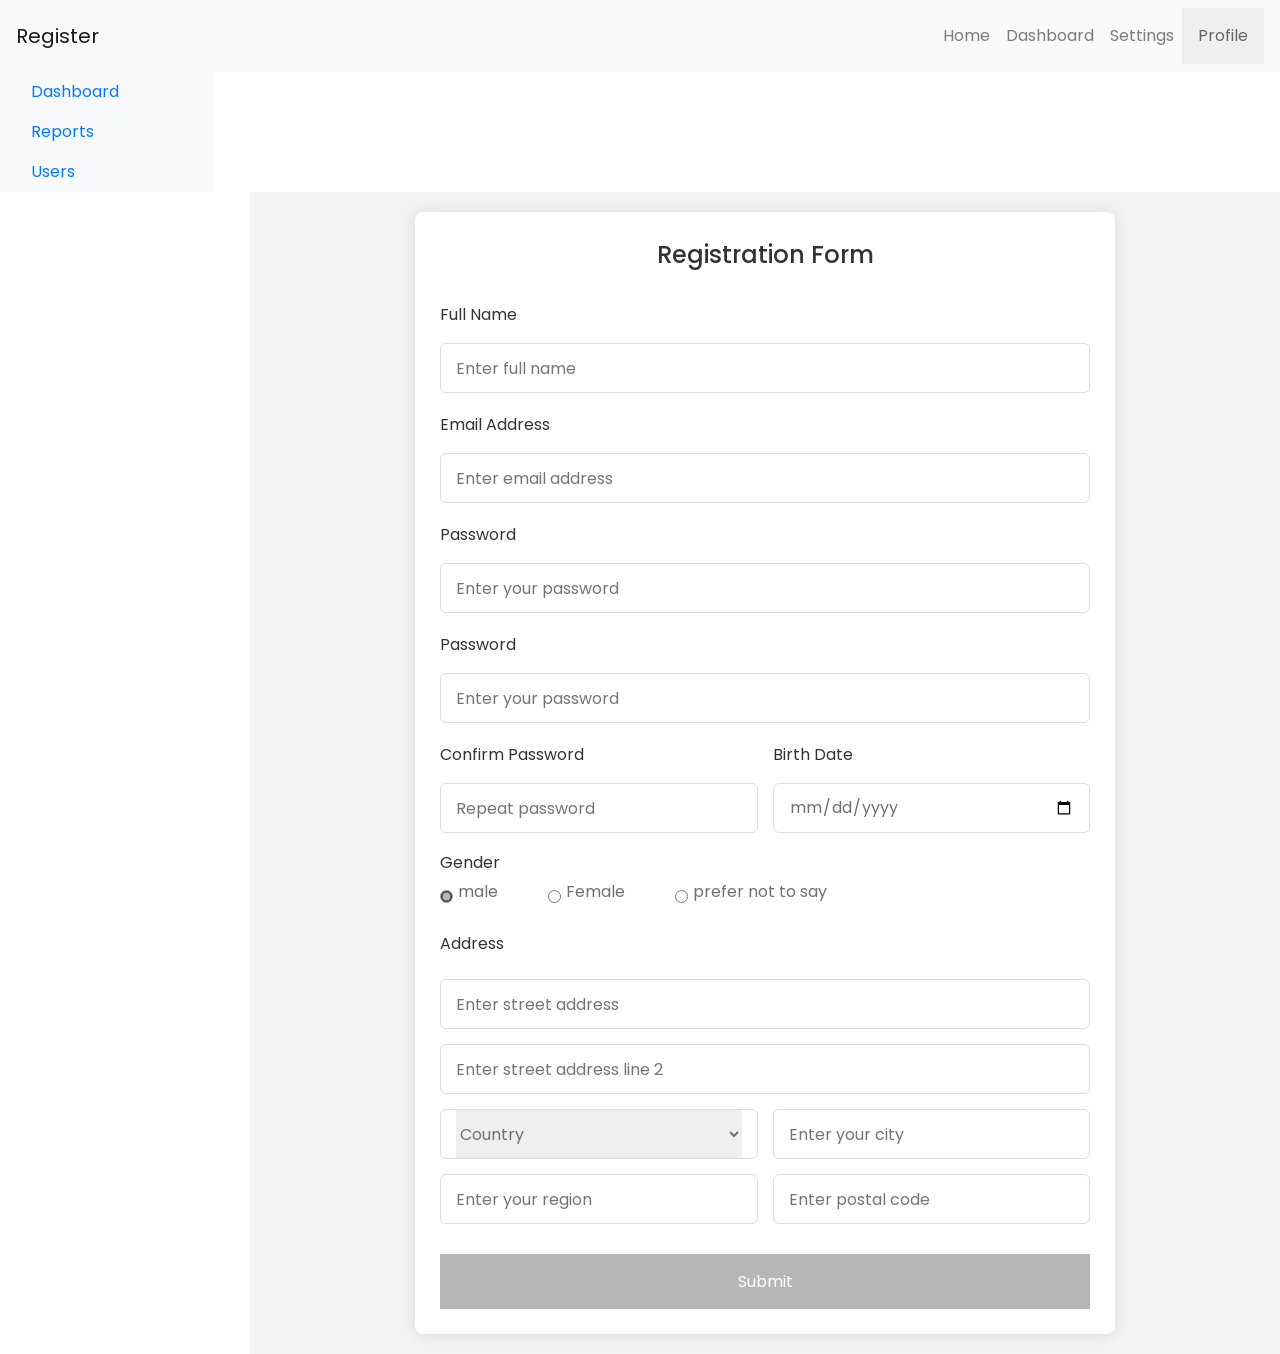
<file: client/register.html>
<!DOCTYPE html>
<html lang="en">
<head>
    <meta charset="UTF-8">
    <meta name="viewport" content="width=device-width, initial-scale=1.0">
    <title>Register</title>
    <!-- Include Bootstrap CSS -->
    <link rel="stylesheet" href="https://cdn.jsdelivr.net/npm/bootstrap@4.5.2/dist/css/bootstrap.min.css">
    <!-- Include your custom CSS if needed -->
    <link rel="stylesheet" href="styles.css">
    <script src="script.js"></script>
</head>
<body>
    <!-- Navbar -->
    <nav class="navbar navbar-expand-lg navbar-light bg-light">
      <a class="navbar-brand" href="#">Register</a>
      <button class="navbar-toggler" type="button" data-toggle="collapse" data-target="#navbarNav" aria-controls="navbarNav" aria-expanded="false" aria-label="Toggle navigation">
          <span class="navbar-toggler-icon"></span>
      </button>
      <div class="collapse navbar-collapse" id="navbarNav">
          <ul class="navbar-nav ml-auto">
              <li class="dropdown">
                  <a class="nav-link" href="#">Home</a>
              </li>
              <li class="nav-item">
                  <a class="nav-link" href="#">Dashboard</a>
              </li>
              <li class="nav-item">
                  <a class="nav-link" href="#">Settings</a>
              </li>
              
              </li>
          </ul>
          
      </div>
      <div class="dropdown">
          <button onclick="myFunction()" class="dropbtn">Profile</button>
          <div id="myDropdown" class="dropdown-content">
            <a href="/register.html">Register</a>
            <a href="/login.html">Sign In</a>
            <a href="#">Sign Out</a>
          </div>
      </div>
  </nav>


  <!-- Sidebar -->
  <div class="container-fluid">
    <div class="row">
        <nav id="sidebar" class="col-md-3 col-lg-2 d-md-block bg-light sidebar">
            <div class="position-sticky">
                <ul class="nav flex-column">
                    <li class="nav-item">
                        <a class="nav-link active" href="#">
                            Dashboard
                        </a>
                    </li>
                    <li class="nav-item">
                        <a class="nav-link" href="#">
                            Reports
                        </a>
                    </li>
                    <li class="nav-item">
                        <a class="nav-link" href="#">
                            Users
                        </a>
                    </li>
                </ul>
            </div>
        </nav>


    <section class="container">
      <div class = "register_container">
        <header>Registration Form</header>
        <form action="/register" class="form" method="post">
          <div class="input-box">
            <label>Full Name</label>
            <input type="text" placeholder="Enter full name" required />
          </div>

          <div class="input-box">
            <label>Email Address</label>
            <input type="text" placeholder="Enter email address" required />
          </div>
          <div class="input-box">
            <label>Password</label>
            <input type="text" placeholder="Enter your password" required />
          </div>
          <div class="input-box">
            <label>Password</label>
            <input type="text" placeholder="Enter your password" required />
          </div>

          <div class="column">
            <div class="input-box">
              <label>Confirm Password</label>
              <input type="number" placeholder="Repeat password" required />
            </div>
            <div class="input-box">
              <label>Birth Date</label>
              <input type="date" placeholder="Enter birth date" required />
            </div>
          </div>
          <div class="gender-box">
            <h3>Gender</h3>
            <div class="gender-option">
              <div class="gender">
                <input type="radio" id="check-male" name="gender" checked />
                <label for="check-male">male</label>
              </div>
              <div class="gender">
                <input type="radio" id="check-female" name="gender" />
                <label for="check-female">Female</label>
              </div>
              <div class="gender">
                <input type="radio" id="check-other" name="gender" />
                <label for="check-other">prefer not to say</label>
              </div>
            </div>
          </div>
          <div class="input-box address">
            <label>Address</label>
            <input type="text" placeholder="Enter street address" required />
            <input type="text" placeholder="Enter street address line 2" required />
            <div class="column">
              <div class="select-box">
                <select>
                  <option hidden>Country</option>
                  <option>America</option>
                  <option>Japan</option>
                  <option>India</option>
                  <option>Nepal</option>
                  <option>Nigeria</option>
                </select>
              </div>
              <input type="text" placeholder="Enter your city" required />
            </div>
            <div class="column">
              <input type="text" placeholder="Enter your region" required />
              <input type="number" placeholder="Enter postal code" required />
            </div>
          </div>
          <button>Submit</button>
        </form>
      </div>
    </section>


    
  </body>
</html>
</file>
<file: client/styles.css>
/* Import Google font - Poppins */
@import url("https://fonts.googleapis.com/css2?family=Poppins:wght@200;300;400;500;600;700&display=swap");
* {
  margin: 0;
  padding: 0;
  box-sizing: border-box;
  font-family: "Poppins", sans-serif;
}


/* Dropdown Button */
.dropbtn {
  background-color: light;
  color: rgb(101, 101, 101);
  padding: 16px;
  font-size: 16px;
  border: none;
  cursor: pointer;
}

/* Dropdown button on hover & focus */
.dropbtn:hover, .dropbtn:focus {
  background-color: light;
  color: rgb(67, 66, 66);
}

/* The container <div> - needed to position the dropdown content */
.dropdown {
  position: relative;
  display: inline-block;
}

/* Dropdown Content (Hidden by Default) */
.dropdown-content {
  display: none;
  position: absolute;
  background-color: #f1f1f1;
  min-width: 160px;
  box-shadow: 0px 8px 16px 0px rgba(186, 185, 185, 0.2);
  z-index: 1;
}

/* Links inside the dropdown */
.dropdown-content a {
  color: black;
  padding: 12px 16px;
  text-decoration: none;
  display: block;
}

/* Change color of dropdown links on hover */
.dropdown-content a:hover {background-color: #ddd;}

/* Show the dropdown menu (use JS to add this class to the .dropdown-content container when the user clicks on the dropdown button) */
.show {display:block;}

.container {
  min-height: 100vh;
  display: flex;
  align-items: center;
  justify-content: center;
  padding: 20px;
  background: #f4f3f3;
  margin-left: 250px;

}
.register_container {
  
  position: relative;
  max-width: 700px;
  width: 100%;
  background: #fff;
  padding: 25px;
  border-radius: 8px;
  box-shadow: 0 0 15px rgba(0, 0, 0, 0.1);
}
.container header {
  font-size: 1.5rem;
  color: #333;
  font-weight: 500;
  text-align: center;
}
.container .form {
  margin-top: 30px;
}
.form .input-box {
  width: 100%;
  margin-top: 20px;
}
.input-box label {
  color: #333;
}
.form :where(.input-box input, .select-box) {
  position: relative;
  height: 50px;
  width: 100%;
  outline: none;
  font-size: 1rem;
  color: #707070;
  margin-top: 8px;
  border: 1px solid #ddd;
  border-radius: 6px;
  padding: 0 15px;
}
.input-box input:focus {
  box-shadow: 0 1px 0 rgba(0, 0, 0, 0.1);
}
.form .column {
  display: flex;
  column-gap: 15px;
}
.form .gender-box {
  margin-top: 20px;
}
.gender-box h3 {
  color: #333;
  font-size: 1rem;
  font-weight: 400;
  margin-bottom: 8px;
}
.form :where(.gender-option, .gender) {
  display: flex;
  align-items: center;
  column-gap: 50px;
  flex-wrap: wrap;
}
.form .gender {
  column-gap: 5px;
}
.gender input {
  accent-color: rgb(182, 182, 182);
}
.form :where(.gender input, .gender label) {
  cursor: pointer;
}
.gender label {
  color: #707070;
}
.address :where(input, .select-box) {
  margin-top: 15px;
}
.select-box select {
  height: 100%;
  width: 100%;
  outline: none;
  border: none;
  color: #707070;
  font-size: 1rem;
}
.form button {
  height: 55px;
  width: 100%;
  color: #fff;
  font-size: 1rem;
  font-weight: 400;
  margin-top: 30px;
  border: none;
  cursor: pointer;
  transition: all 0.2s ease;
  background: rgb(182, 182, 182);
}
.form button:hover {
  background: rgb(44, 44, 45);
}
/*Responsive*/
@media screen and (max-width: 500px) {
  .form .column {
    flex-wrap: wrap;
  }
  .form :where(.gender-option, .gender) {
    row-gap: 15px;
  }
}
</file>
